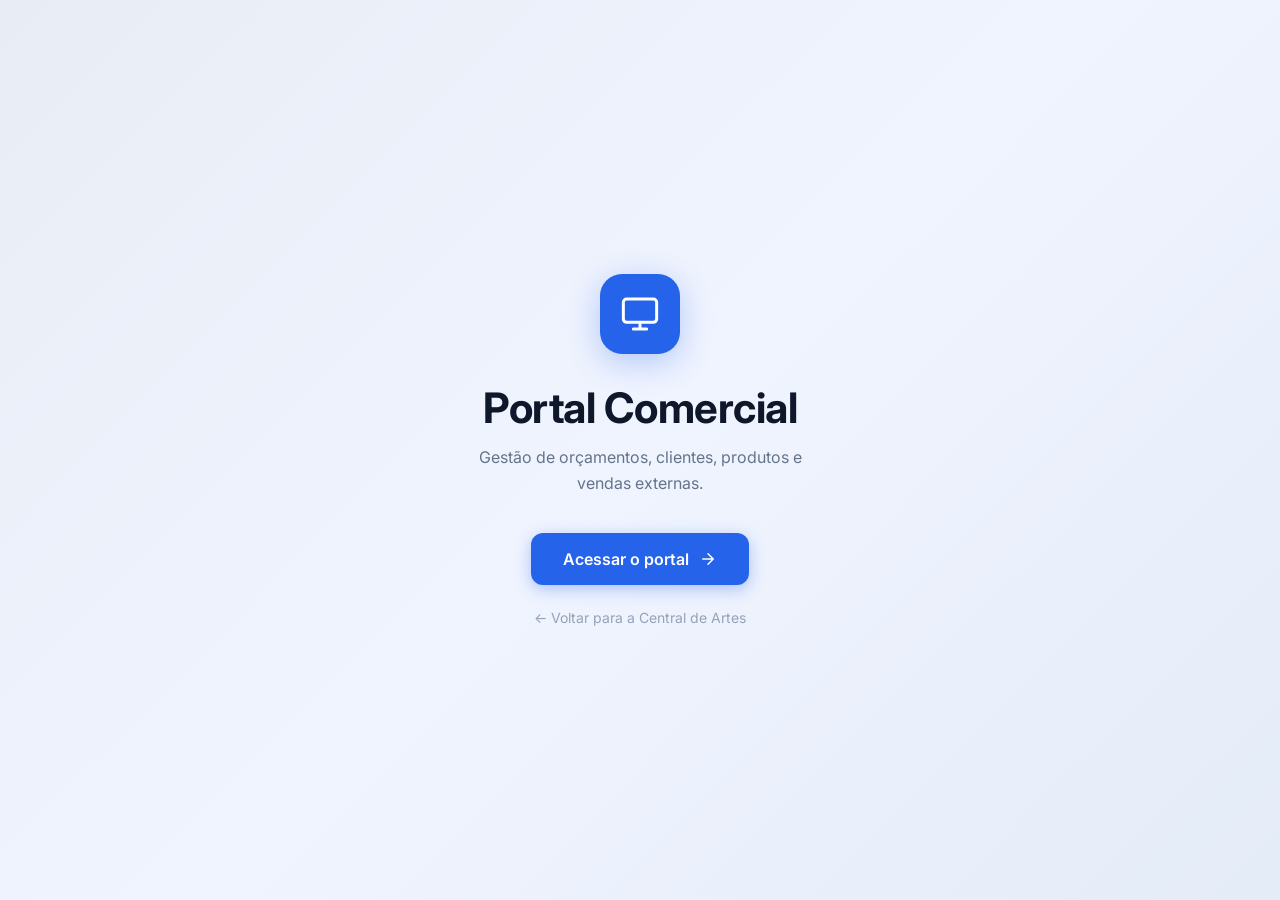
<file: pdv.html>
<!DOCTYPE html>
<html lang="pt-BR">
<head>
    <meta charset="UTF-8">
    <meta name="viewport" content="width=device-width, initial-scale=1.0">
    <title>Portal Comercial | GACC-AM</title>
    <link href="https://fonts.googleapis.com/css2?family=Inter:wght@400;500;600;700&display=swap" rel="stylesheet">
    <style>
        * { margin: 0; padding: 0; box-sizing: border-box; }

        body {
            font-family: 'Inter', sans-serif;
            min-height: 100vh;
            background: linear-gradient(135deg, #e8edf5 0%, #f0f4ff 50%, #e4ecf7 100%);
            display: flex;
            align-items: center;
            justify-content: center;
        }

        .entrada {
            text-align: center;
            padding: 40px 20px;
        }

        .icone-portal {
            width: 80px;
            height: 80px;
            background: #2563eb;
            border-radius: 22px;
            display: flex;
            align-items: center;
            justify-content: center;
            margin: 0 auto 28px;
            box-shadow: 0 8px 32px rgba(37, 99, 235, 0.3);
        }

        .icone-portal svg {
            width: 40px;
            height: 40px;
            fill: none;
            stroke: white;
            stroke-width: 1.8;
            stroke-linecap: round;
            stroke-linejoin: round;
        }

        .entrada h1 {
            font-size: 42px;
            font-weight: 700;
            color: #0f172a;
            margin-bottom: 12px;
            letter-spacing: -0.5px;
        }

        .entrada p {
            font-size: 16px;
            color: #64748b;
            max-width: 360px;
            margin: 0 auto 36px;
            line-height: 1.6;
        }

        .btn-acessar {
            display: inline-flex;
            align-items: center;
            gap: 10px;
            background: #2563eb;
            color: white;
            text-decoration: none;
            padding: 16px 32px;
            border-radius: 12px;
            font-size: 16px;
            font-weight: 600;
            transition: all .2s;
            box-shadow: 0 4px 16px rgba(37, 99, 235, 0.35);
        }

        .btn-acessar:hover {
            background: #1d4ed8;
            transform: translateY(-2px);
            box-shadow: 0 8px 24px rgba(37, 99, 235, 0.4);
        }

        .btn-acessar svg {
            width: 18px;
            height: 18px;
            stroke: white;
            fill: none;
            stroke-width: 2;
            stroke-linecap: round;
            stroke-linejoin: round;
        }

        .voltar-link {
            display: block;
            margin-top: 24px;
            font-size: 14px;
            color: #94a3b8;
            text-decoration: none;
            transition: color .2s;
        }

        .voltar-link:hover { color: #64748b; }
    </style>
</head>
<body>

<div class="entrada">
    <div class="icone-portal">
        <svg viewBox="0 0 24 24">
            <rect x="2" y="3" width="20" height="14" rx="2"/>
            <path d="M8 21h8M12 17v4"/>
        </svg>
    </div>

    <h1>Portal Comercial</h1>
    <p>Gestão de orçamentos, clientes, produtos e vendas externas.</p>

    <a href="pdv-dashboard.html" class="btn-acessar">
        Acessar o portal
        <svg viewBox="0 0 24 24"><path d="M5 12h14M12 5l7 7-7 7"/></svg>
    </a>

    <a href="index.html" class="voltar-link">← Voltar para a Central de Artes</a>
</div>

</body>
</html>
</file>
